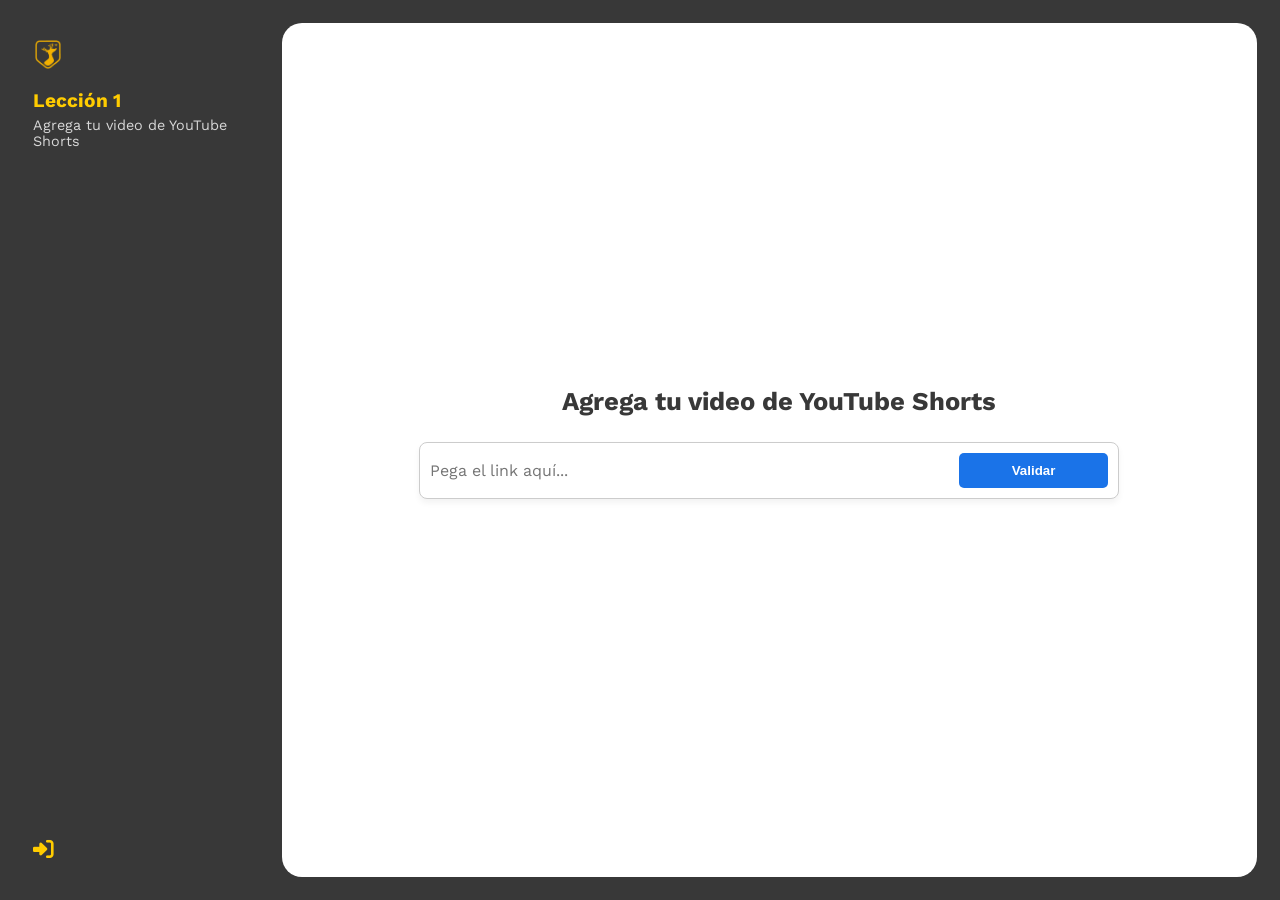
<file: index.html>
<!DOCTYPE html>
<html lang="es">
<head>
    <meta charset="UTF-8">
    <meta name="viewport" content="width=device-width, initial-scale=1.0">
    <title>Dashboard Base - Lección 1</title>
    
    <link rel="preconnect" href="https://fonts.googleapis.com">
    <link rel="preconnect" href="https://fonts.gstatic.com" crossorigin>
    <link href="https://fonts.googleapis.com/css2?family=Work+Sans:wght@300;400;600&display=swap" rel="stylesheet">
    <link rel="stylesheet" href="https://cdnjs.cloudflare.com/ajax/libs/font-awesome/6.4.0/css/all.min.css">
    
    <link rel="stylesheet" href="globales/styles.css">
</head>
<body>

    <aside id="sidebar" class="sidebar">
        <!-- LOGO SUPERIOR -->
        <a href="#" class="toggle-btn" id="btn-logo" aria-label="Alternar menú">
            <img src="globales/logo.png" alt="Logo" class="logo-img">
        </a>

        <!-- CONTENIDO DEL SIDEBAR (Se oculta al colapsar) -->
        <div class="sidebar-content">
            
            <!-- ETAPA 1: INGRESO DE URL -->
            <div id="seccion-entrada">
                <h2 class="sidebar-title">Lección 1</h2>
                <p class="sidebar-subtitle">Agrega tu video de YouTube Shorts</p>
                
            </div>

            <!-- ETAPA 2: CONTROLES / ACORDEONES (Ocultos al inicio) -->
            <div id="seccion-controles" style="display: none;">
                <h2 class="sidebar-title">Personaliza el Video</h2>

                <!-- Acordeón 1: Bordes -->
                <details open class="control-group">
                    <summary class="control-label">Bordes Redondeados</summary>
                    <div class="btn-row">
                        <button class="control-btn" onclick="setBorde('5px')">Chico</button>
                        <button class="control-btn" onclick="setBorde('15px')">Medio</button>
                        <button class="control-btn" onclick="setBorde('35px')">Grande</button>
                    </div>
                    <div class="live-code-box">
                        <div class="code-block"><span class="css-prop">border-radius</span>: <span class="css-val" id="code-borde">0px</span>;</div>
                    </div>
                </details>

                <!-- Acordeón 2: Tamaño -->
                <details open class="control-group">
                    <summary class="control-label">Tamaño del Video</summary>
                    <div class="btn-row">
                        <button class="control-btn" onclick="setScale(0.4)">Chico</button>
                        <button class="control-btn" onclick="setScale(0.6)">Medio</button>
                        <button class="control-btn" onclick="setScale(0.8)">Grande</button>
                    </div>
                    <div class="live-code-box">
                        <div class="code-block"><span class="css-prop">transform</span>: scale(<span class="css-val" id="code-scale">1.0</span>);</div>
                    </div>
                </details>

                <!-- Acordeón 3: Alineación -->
                <details open class="control-group">
                    <summary class="control-label">Alineación del Video</summary>
                    <div class="grid-3x3">
                        <button class="control-btn" onclick="setAlign('flex-start', 'flex-start')">↖</button>
                        <button class="control-btn" onclick="setAlign('center', 'flex-start')">↑</button>
                        <button class="control-btn" onclick="setAlign('flex-end', 'flex-start')">↗</button>
                        <button class="control-btn" onclick="setAlign('flex-start', 'center')">←</button>
                        <button class="control-btn" onclick="setAlign('center', 'center')">·</button>
                        <button class="control-btn" onclick="setAlign('flex-end', 'center')">→</button>
                        <button class="control-btn" onclick="setAlign('flex-start', 'flex-end')">↙</button>
                        <button class="control-btn" onclick="setAlign('center', 'flex-end')">↓</button>
                        <button class="control-btn" onclick="setAlign('flex-end', 'flex-end')">↘</button>
                    </div>
                    <div class="live-code-box">
                        <div class="code-block"><span class="css-prop">justify-content</span>: <span class="css-val" id="code-align-x">center</span>;
<span class="css-prop">align-items</span>: <span class="css-val" id="code-align-y">center</span>;</div>
                    </div>
                </details>

                <!-- Botón de Finalizar -->
                <button class="btn-primary" id="btn-finalizar" style="width: 100%; margin-top: 10px;">Finalizar Lección</button>
            </div>
        </div>

        <!-- ÍCONO INFERIOR (Flecha de salida) -->
        <a href="#" class="toggle-btn btn-bottom" id="btn-flecha" aria-label="Alternar menú">
            <i class="fa-solid fa-right-to-bracket"></i>
        </a>
    </aside>

    <main class="main-content">
        <div class="content-box">


            <div class="etapa-container" id="workspace-inicial">
                <p class="sidebar-list">Agrega tu video de YouTube Shorts</p>

                <div class="input-wrapper" style="margin-top: 20px; margin-bottom: 20px;">
                    
                    <input type="text" id="yt-url" placeholder="Pega el link aquí..."><button class="btn-primary" id="btn-validar" style="width: 22%;">Validar</button>
                </div>
                
                
            </div>


            
            <!-- Aquí cargará el video, con tu fondo gris claro para ver alineaciones -->
            <div class="video-wrapper" id="video-container" style="display: none;">
                <!-- El iframe va aquí -->
            </div>
        </div>
    </main>

    <!-- MODAL 1: ÉXITO (Paso intermedio) -->
    <div class="modal-overlay" id="modal-success" style="display: none;">
        <div class="modal-content">
            <h2>¡Excelente!</h2>
            <p>Has agregado tu video correctamente. Para incrustarlo en una página web real, se utiliza la etiqueta <code>&lt;iframe&gt;</code>.</p>
            <div class="code-block" style="margin-bottom: 20px;">
                <span class="tag">&lt;iframe</span> <span class="attr">src</span>=<span class="val">"URL_DEL_VIDEO"</span><span class="tag">&gt;&lt;/iframe&gt;</span>
            </div>
            <button class="btn-primary btn-modal" onclick="cerrarModal('modal-success')">Entendido</button>
        </div>
    </div>

    <!-- MODAL 2: RESUMEN FINAL -->
    <div class="modal-overlay" id="modal-final" style="display: none;">
        <div class="modal-content" style="max-width: 600px;">
            <h2>Resumen de la Lección</h2>
            <p>¡Buen trabajo! Ajustaste las propiedades de tu video. Así se vería tu código CSS final:</p>
            <div class="code-block" style="margin-bottom: 20px;" id="codigo-final-texto">
                /* CSS Final se inyecta aquí con JS */
            </div>
            <button class="btn-primary btn-modal" onclick="location.reload()">Terminar y Reiniciar</button>
        </div>
    </div>

    <script src="globales/scripts.js"></script>
</body>
</html>
</file>
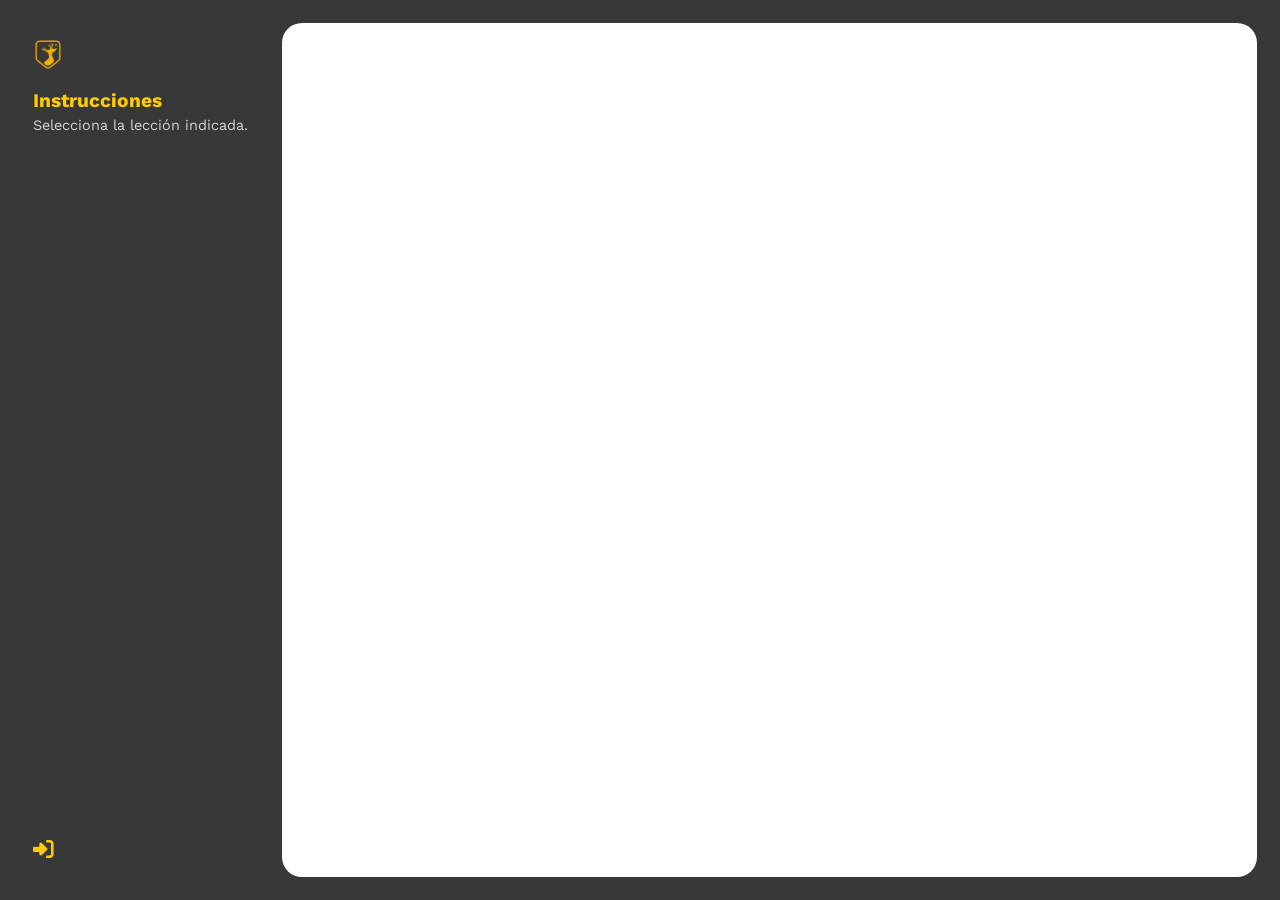
<file: template.html>
<!DOCTYPE html>
<html lang="es">
<head>
    <meta charset="UTF-8">
    <meta name="viewport" content="width=device-width, initial-scale=1.0">
    <title>Plantilla Base - Dashboard Educativo</title>
    
    <link rel="preconnect" href="https://fonts.googleapis.com">
    <link rel="preconnect" href="https://fonts.gstatic.com" crossorigin>
    <link href="https://fonts.googleapis.com/css2?family=Work+Sans:wght@300;400;600&display=swap" rel="stylesheet">
    <link rel="stylesheet" href="https://cdnjs.cloudflare.com/ajax/libs/font-awesome/6.4.0/css/all.min.css">
    
    <link rel="stylesheet" href="globales/styles.css">
</head>
<body>

    <aside id="sidebar" class="sidebar">
        <!-- LOGO SUPERIOR -->
        <a href="#" class="toggle-btn" id="btn-logo" aria-label="Alternar menú">
            <img src="globales/logo.png" alt="Logo" class="logo-img">
        </a>

        <!-- CONTENIDO DEL SIDEBAR (Se oculta al colapsar) -->
        <div class="sidebar-content">
            
            <!-- TEXTO DE INSTRUCCIONES BASE -->
            <div id="seccion-instrucciones">
                <h2 class="sidebar-title">Instrucciones</h2>
                <p class="sidebar-subtitle">Selecciona la lección indicada.</p>
            </div>

            <!-- Aquí podrás agregar más controles, listas o textos según la lección -->

        </div>

        <!-- ÍCONO INFERIOR (Flecha de salida) -->
        <a href="#" class="toggle-btn btn-bottom" id="btn-flecha" aria-label="Alternar menú">
            <i class="fa-solid fa-right-to-bracket"></i>
        </a>
    </aside>

    <main class="main-content">
        <div class="content-box">
            <!-- Aquí insertarás el contenido principal (videos, texto, juegos, etc.) -->
        </div>
    </main>

    <script src="globales/scripts.js"></script>
</body>
</html>
</file>
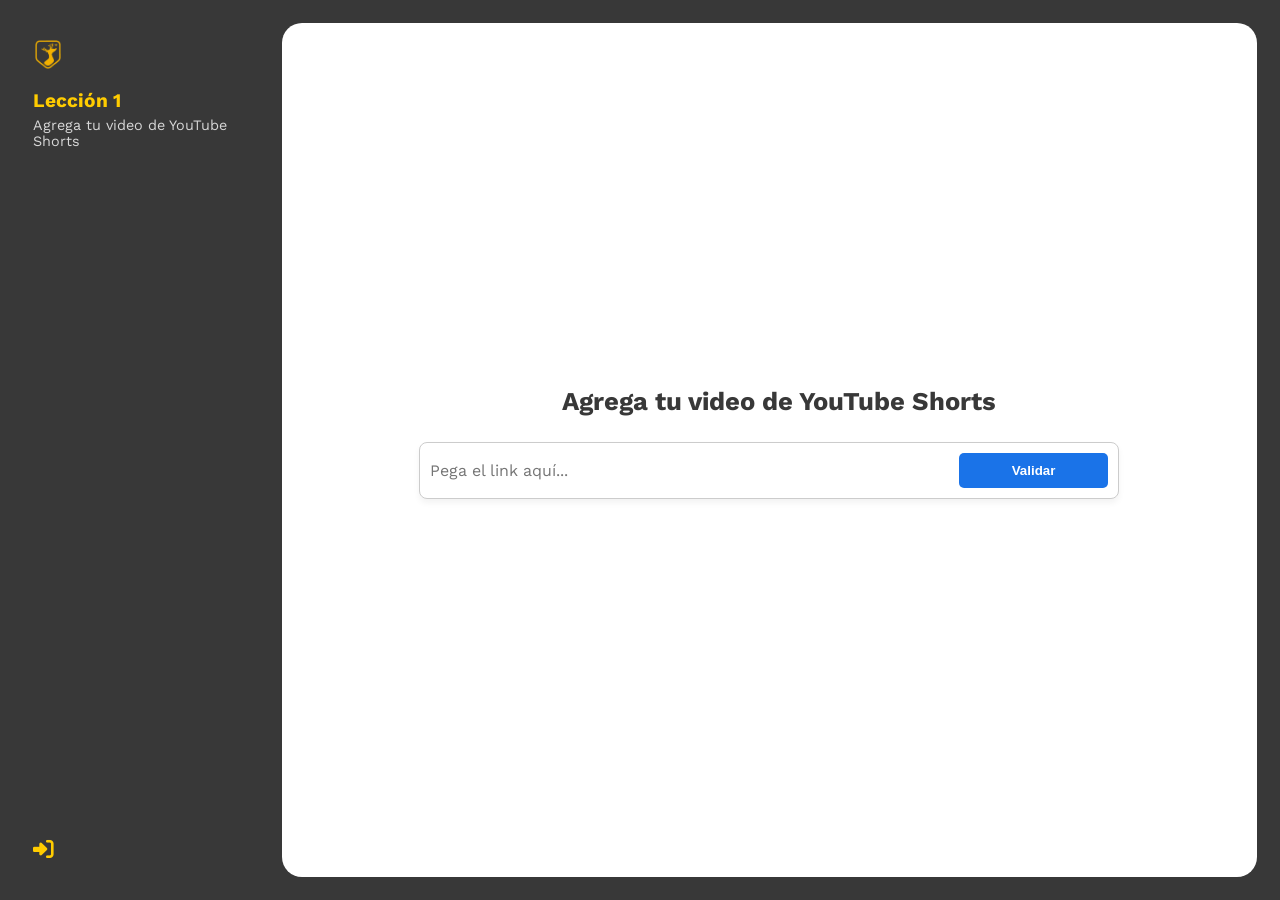
<file: examen/leccion3.html>
<!DOCTYPE html>
<html lang="es">
<head>
    <meta charset="UTF-8">
    <meta name="viewport" content="width=device-width, initial-scale=1.0">
    <title>Dashboard Base - Lección 1</title>
    
    <link rel="preconnect" href="https://fonts.googleapis.com">
    <link rel="preconnect" href="https://fonts.gstatic.com" crossorigin>
    <link href="https://fonts.googleapis.com/css2?family=Work+Sans:wght@300;400;600&display=swap" rel="stylesheet">
    <link rel="stylesheet" href="https://cdnjs.cloudflare.com/ajax/libs/font-awesome/6.4.0/css/all.min.css">
    
    <link rel="stylesheet" href="../globales/styles.css">
</head>
<body>

    <aside id="sidebar" class="sidebar">
        <!-- LOGO SUPERIOR -->
        <a href="#" class="toggle-btn" id="btn-logo" aria-label="Alternar menú">
            <img src="../globales/logo.png" alt="Logo" class="logo-img">
        </a>

        <!-- CONTENIDO DEL SIDEBAR (Se oculta al colapsar) -->
        <div class="sidebar-content">
            
            <!-- ETAPA 1: INGRESO DE URL -->
            <div id="seccion-entrada">
                <h2 class="sidebar-title">Lección 1</h2>
                <p class="sidebar-subtitle">Agrega tu video de YouTube Shorts</p>
                
            </div>

            <!-- ETAPA 2: CONTROLES / ACORDEONES (Ocultos al inicio) -->
            <div id="seccion-controles" style="display: none;">
                <h2 class="sidebar-title">Personaliza el Video</h2>

                <!-- Acordeón 1: Bordes -->
                <details open class="control-group">
                    <summary class="control-label">Bordes Redondeados</summary>
                    <div class="btn-row">
                        <button class="control-btn" onclick="setBorde('5px')">Chico</button>
                        <button class="control-btn" onclick="setBorde('15px')">Medio</button>
                        <button class="control-btn" onclick="setBorde('35px')">Grande</button>
                    </div>
                    <div class="live-code-box">
                        <div class="code-block"><span class="css-prop">border-radius</span>: <span class="css-val" id="code-borde">0px</span>;</div>
                    </div>
                </details>

                <!-- Acordeón 2: Tamaño -->
                <details open class="control-group">
                    <summary class="control-label">Tamaño del Video</summary>
                    <div class="btn-row">
                        <button class="control-btn" onclick="setScale(0.4)">Chico</button>
                        <button class="control-btn" onclick="setScale(0.6)">Medio</button>
                        <button class="control-btn" onclick="setScale(0.8)">Grande</button>
                    </div>
                    <div class="live-code-box">
                        <div class="code-block"><span class="css-prop">transform</span>: scale(<span class="css-val" id="code-scale">1.0</span>);</div>
                    </div>
                </details>

                <!-- Acordeón 3: Alineación -->
                <details open class="control-group">
                    <summary class="control-label">Alineación del Video</summary>
                    <div class="grid-3x3">
                        <button class="control-btn" onclick="setAlign('flex-start', 'flex-start')">↖</button>
                        <button class="control-btn" onclick="setAlign('center', 'flex-start')">↑</button>
                        <button class="control-btn" onclick="setAlign('flex-end', 'flex-start')">↗</button>
                        <button class="control-btn" onclick="setAlign('flex-start', 'center')">←</button>
                        <button class="control-btn" onclick="setAlign('center', 'center')">·</button>
                        <button class="control-btn" onclick="setAlign('flex-end', 'center')">→</button>
                        <button class="control-btn" onclick="setAlign('flex-start', 'flex-end')">↙</button>
                        <button class="control-btn" onclick="setAlign('center', 'flex-end')">↓</button>
                        <button class="control-btn" onclick="setAlign('flex-end', 'flex-end')">↘</button>
                    </div>
                    <div class="live-code-box">
                        <div class="code-block"><span class="css-prop">justify-content</span>: <span class="css-val" id="code-align-x">center</span>;
<span class="css-prop">align-items</span>: <span class="css-val" id="code-align-y">center</span>;</div>
                    </div>
                </details>

                <!-- Botón de Finalizar -->
                <button class="btn-primary" id="btn-finalizar" style="width: 100%; margin-top: 10px;">Finalizar Lección</button>
            </div>
        </div>

        <!-- ÍCONO INFERIOR (Flecha de salida) -->
        <a href="#" class="toggle-btn btn-bottom" id="btn-flecha" aria-label="Alternar menú">
            <i class="fa-solid fa-right-to-bracket"></i>
        </a>
    </aside>

    <main class="main-content">
        <div class="content-box">


            <div class="etapa-container" id="workspace-inicial">
                <p class="sidebar-list">Agrega tu video de YouTube Shorts</p>

                <div class="input-wrapper" style="margin-top: 20px; margin-bottom: 20px;">
                    
                    <input type="text" id="yt-url" placeholder="Pega el link aquí..."><button class="btn-primary" id="btn-validar" style="width: 22%;">Validar</button>
                </div>
                
                
            </div>


            
            <!-- Aquí cargará el video, con tu fondo gris claro para ver alineaciones -->
            <div class="video-wrapper" id="video-container" style="display: none;">
                <!-- El iframe va aquí -->
            </div>
        </div>
    </main>

    <!-- MODAL 1: ÉXITO (Paso intermedio) -->
    <div class="modal-overlay" id="modal-success" style="display: none;">
        <div class="modal-content">
            <h2>¡Excelente!</h2>
            <p>Has agregado tu video correctamente. Para incrustarlo en una página web real, se utiliza la etiqueta <code>&lt;iframe&gt;</code>.</p>
            <div class="code-block" style="margin-bottom: 20px;">
                <span class="tag">&lt;iframe</span> <span class="attr">src</span>=<span class="val">"URL_DEL_VIDEO"</span><span class="tag">&gt;&lt;/iframe&gt;</span>
            </div>
            <button class="btn-primary btn-modal" onclick="cerrarModal('modal-success')">Entendido</button>
        </div>
    </div>

    <!-- MODAL 2: RESUMEN FINAL -->
    <div class="modal-overlay" id="modal-final" style="display: none;">
        <div class="modal-content" style="max-width: 600px;">
            <h2>Resumen de la Lección</h2>
            <p>¡Buen trabajo! Ajustaste las propiedades de tu video. Así se vería tu código CSS final:</p>
            <div class="code-block" style="margin-bottom: 20px;" id="codigo-final-texto">
                /* CSS Final se inyecta aquí con JS */
            </div>
            <button class="btn-primary btn-modal" onclick="location.reload()">Terminar y Reiniciar</button>
        </div>
    </div>

    <script src="../globales/scripts.js"></script>
</body>
</html>
</file>
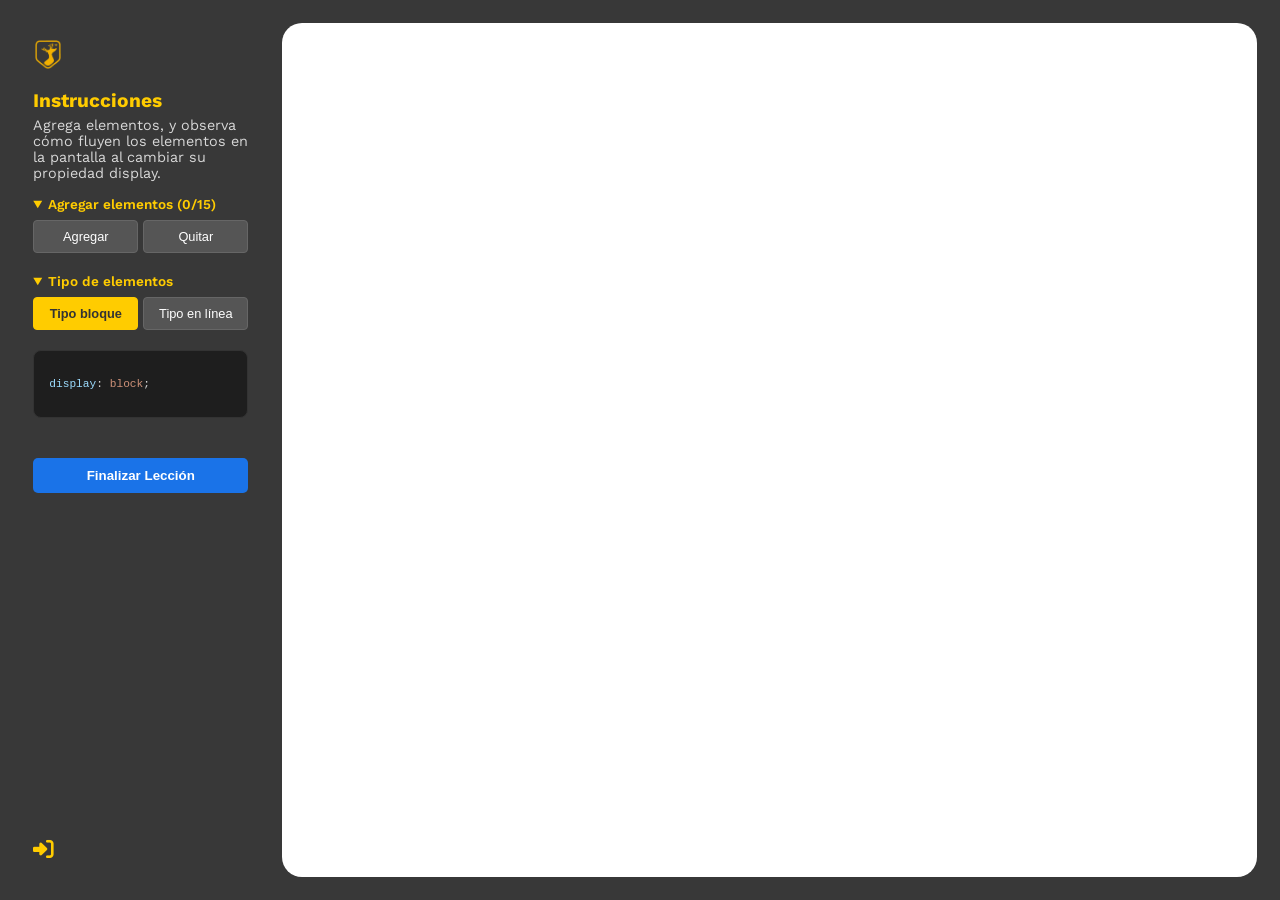
<file: lecciones/leccion1.html>
<!DOCTYPE html>
<html lang="es">
<head>
    <meta charset="UTF-8">
    <meta name="viewport" content="width=device-width, initial-scale=1.0">
    <title>Dashboard Base - Lección Display</title>
    
    <link rel="preconnect" href="https://fonts.googleapis.com">
    <link rel="preconnect" href="https://fonts.gstatic.com" crossorigin>
    <link href="https://fonts.googleapis.com/css2?family=Work+Sans:wght@300;400;600&display=swap" rel="stylesheet">
    <link rel="stylesheet" href="https://cdnjs.cloudflare.com/ajax/libs/font-awesome/6.4.0/css/all.min.css">
    
    <!-- Hoja de estilos global -->
    <link rel="stylesheet" href="../globales/styles.css">

    <style>
        /* CSS ESPECÍFICO DE LA LECCIÓN */
        #workspace-leccion {
            width: 100%;
            height: 100%;
            padding: 15px;
            box-sizing: border-box;
            overflow-y: auto;
            overflow-x: hidden;
            /* Se evita Flex/Grid intencionalmente para la lección */
            display: block; 
        }

        .elemento-dinamico {
            background-color: #cccccc;
            color: #000000;
            height: 80px;
            /* Margen de 5px perimetral = 10px de separación real entre hermanos */
            margin: 5px; 
            box-sizing: border-box;
            border-radius: 6px;
            font-size: 0.9rem;
            font-weight: 600;
            /* Centrado interno básico del texto */
            display: block; 
            text-align: center;
            line-height: 80px;
            white-space: nowrap;
            overflow: hidden;
            text-overflow: ellipsis;
            transition: all 0.3s ease;
        }

        /* Cuando se aplique inline-block desde JS, sobreescribirá el display base */
    </style>
</head>
<body>
    <aside id="sidebar" class="sidebar">
        <!-- LOGO SUPERIOR -->
        <a href="#" class="toggle-btn" id="btn-logo" aria-label="Alternar menú">
            <img src="../globales/logo.png" alt="Logo" class="logo-img">
        </a>

        <!-- CONTENIDO DEL SIDEBAR -->
        <div class="sidebar-content">
            
            <div id="seccion-instrucciones">
                <h2 class="sidebar-title">Instrucciones</h2>
                <p class="sidebar-subtitle">
                    Agrega elementos, y observa cómo fluyen los elementos en la pantalla al cambiar su propiedad display.
                </p>
            </div>

            <div id="seccion-controles">
                <!-- Acordeón 1: Agregar elementos -->
                <details open class="control-group">
                    <summary class="control-label">Agregar elementos (<span id="contador-elementos">0</span>/15)</summary>
                    <div class="btn-row">
                        <button class="control-btn" id="btn-agregar" onclick="agregarElemento()">Agregar</button>
                        <button class="control-btn" id="btn-quitar" onclick="quitarElemento()">Quitar</button>
                    </div>
                </details>

                <!-- Acordeón 2: Tipo de elementos -->
                <details open class="control-group">
                    <summary class="control-label">Tipo de elementos</summary>
                    <div class="btn-row">
                        <!-- El botón "Tipo bloque" arranca activo por defecto -->
                        <button class="control-btn active-btn" id="btn-block" onclick="cambiarDisplay('block')">Tipo bloque</button>
                        <button class="control-btn" id="btn-inline" onclick="cambiarDisplay('inline-block')">Tipo en línea</button>
                    </div>
                    <div class="live-code-box">
                        <div class="code-block">
<span class="css-prop">display</span>: <span class="css-val" id="codigo-display">block</span>;
                        </div>
                    </div>
                </details>

                <!-- Botón de Finalizar -->
                <button class="btn-primary" id="btn-finalizar" style="width: 100%; margin-top: 20px;" onclick="finalizarLeccion()">Finalizar Lección</button>
            </div>
        </div>

        <!-- ÍCONO INFERIOR -->
        <a href="#" class="toggle-btn btn-bottom" id="btn-flecha" aria-label="Alternar menú">
            <i class="fa-solid fa-right-to-bracket"></i>
        </a>
    </aside>

    <main class="main-content">
        <div class="content-box">
            <!-- Área de Trabajo Principal Vacía -->
            <div id="workspace-leccion">
                <!-- Los divs generados dinámicamente aparecerán aquí -->
            </div>
        </div>
    </main>

    <!-- MODAL FINAL -->
    <div class="modal-overlay" id="modal-final" style="display: none;">
        <div class="modal-content" style="max-width: 500px;">
            <h2>¡Lección Completada!</h2>
            <p id="texto-resumen">Generaste X elementos organizados como tipo Y.</p>
            <div class="code-block" style="margin-bottom: 20px; text-align: left;">
<span class="css-prop">display</span>: <span class="css-val" id="codigo-modal-final">block</span>;
            </div>
            <button class="btn-primary btn-modal" onclick="cerrarYRedirigir()">Volver al Inicio</button>
        </div>
    </div>

    <!-- Scripts Globales -->
    <script src="../globales/scripts.js"></script>

    <!-- SCRIPT ESPECÍFICO DE LA LECCIÓN -->
    <script>
        // Variables de Estado
        let conteoElementos = 0;
        const MAX_ELEMENTOS = 15;
        let tipoDisplayActual = 'block';

        // Elementos del DOM
        const workspace = document.getElementById('workspace-leccion');
        const contadorTxt = document.getElementById('contador-elementos');
        const codigoDisplay = document.getElementById('codigo-display');
        
        // Contenidos aleatorios requeridos
        const contenidosPermitidos = [
            'Imagen &lt;img&gt;',
            'Video &lt;iframe&gt;',
            'Texto &lt;p&gt;',
            'Párrafo &lt;p&gt;',
            'Titular &lt;h1&gt;',
            'Subtítulo &lt;h3&gt;'
        ];

        // Función para obtener un número aleatorio en un rango
        function obtenerAleatorio(min, max) {
            return Math.floor(Math.random() * (max - min + 1)) + min;
        }

        // Agregar elemento al workspace
        function agregarElemento() {
            if (conteoElementos >= MAX_ELEMENTOS) return;

            const div = document.createElement('div');
            div.classList.add('elemento-dinamico');
            
            // Asignar ancho aleatorio entre 25% y 40%
            // Se resta 10px en el calc() para compensar el margin: 5px perimetral y evitar scroll horizontal
            const anchoAleatorio = obtenerAleatorio(25, 40);
            div.style.width = `calc(${anchoAleatorio}% - 10px)`;
            
            // Asignar display actual
            div.style.display = tipoDisplayActual;

            // Asignar contenido aleatorio
            const contenidoAleatorio = contenidosPermitidos[obtenerAleatorio(0, contenidosPermitidos.length - 1)];
            div.innerHTML = contenidoAleatorio;

            workspace.appendChild(div);
            
            conteoElementos++;
            actualizarContador();
        }

        // Quitar el último elemento del workspace
        function quitarElemento() {
            if (conteoElementos <= 0) return;
            
            workspace.removeChild(workspace.lastElementChild);
            conteoElementos--;
            actualizarContador();
        }

        // Actualizar UI del contador
        function actualizarContador() {
            contadorTxt.innerText = conteoElementos;
        }

        // Cambiar entre bloque y en línea
        function cambiarDisplay(tipo) {
            tipoDisplayActual = tipo;
            
            // Actualizar interfaz de botones
            document.getElementById('btn-block').classList.remove('active-btn');
            document.getElementById('btn-inline').classList.remove('active-btn');
            
            if (tipo === 'block') {
                document.getElementById('btn-block').classList.add('active-btn');
            } else {
                document.getElementById('btn-inline').classList.add('active-btn');
            }

            // Actualizar fragmento de código dinámico
            codigoDisplay.innerText = tipo;

            // Aplicar el nuevo display a todos los divs existentes
            const divs = document.querySelectorAll('.elemento-dinamico');
            divs.forEach(div => {
                div.style.display = tipo;
            });
        }

        // Finalizar y mostrar Modal
        function finalizarLeccion() {
            const modal = document.getElementById('modal-final');
            const textoResumen = document.getElementById('texto-resumen');
            const codigoModal = document.getElementById('codigo-modal-final');

            const nombreTipo = tipoDisplayActual === 'block' ? 'tipo bloque' : 'tipo en línea';
            
            textoResumen.innerText = `Generaste ${conteoElementos} elementos organizados como ${nombreTipo}.`;
            codigoModal.innerText = tipoDisplayActual;

            modal.style.display = 'flex';
        }

        // Acción al cerrar el modal
        function cerrarYRedirigir() {
            // Redirigir a index.html en la raíz
            window.location.href = '../index.html';
        }
    </script>
</body>
</html>
</file>
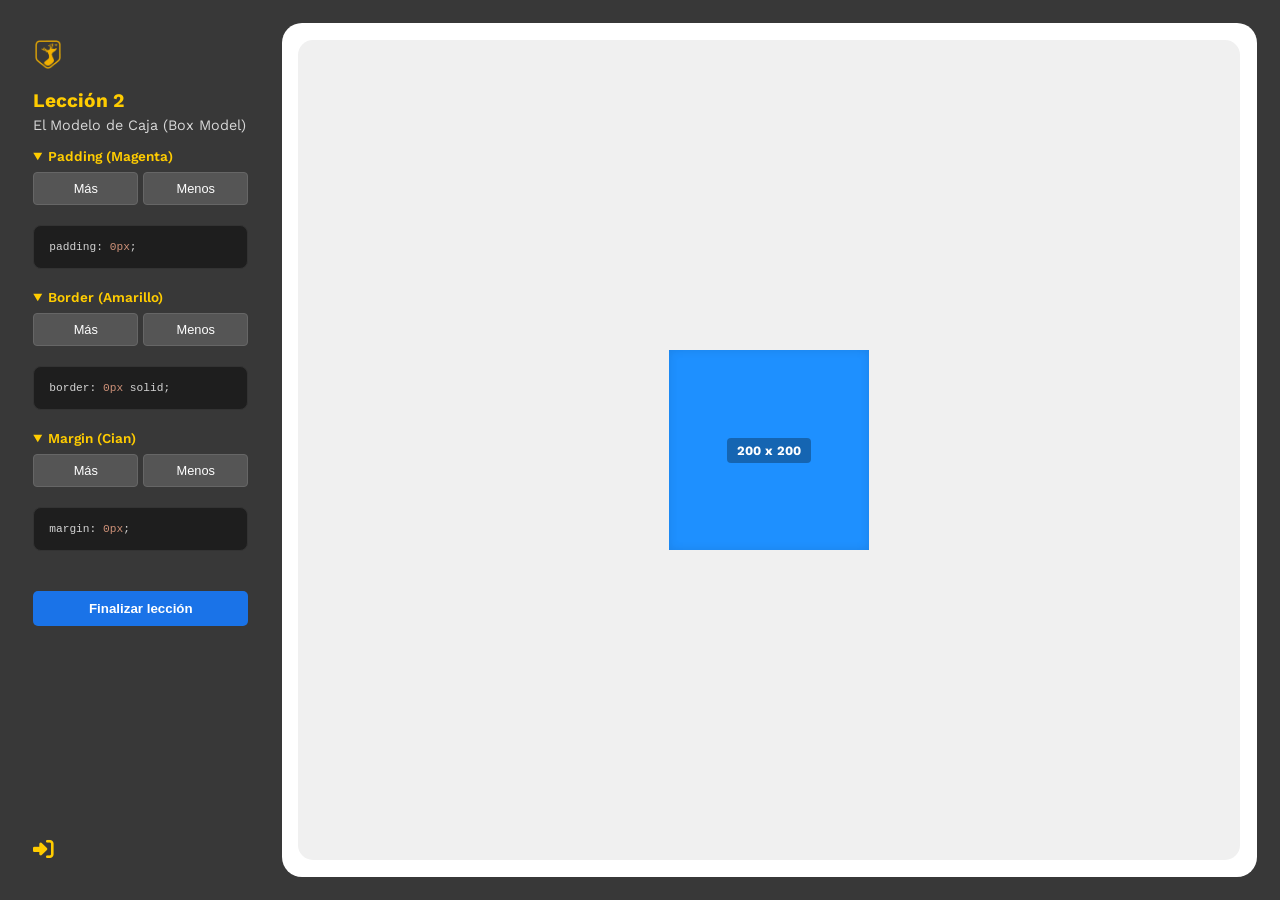
<file: lecciones/leccion2.html>
<!DOCTYPE html>
<html lang="es">
<head>
    <meta charset="UTF-8">
    <meta name="viewport" content="width=device-width, initial-scale=1.0">
    <title>Lección 2 - Box Model</title>
    
    <link rel="preconnect" href="https://fonts.googleapis.com">
    <link rel="preconnect" href="https://fonts.gstatic.com" crossorigin>
    <link href="https://fonts.googleapis.com/css2?family=Work+Sans:wght@300;400;600&display=swap" rel="stylesheet">
    <link rel="stylesheet" href="https://cdnjs.cloudflare.com/ajax/libs/font-awesome/6.4.0/css/all.min.css">
    
    <!-- Estilos globales del sistema -->
    <link rel="stylesheet" href="../globales/styles.css">
</head>
<body>
    <aside id="sidebar" class="sidebar">
        <a href="#" class="toggle-btn" id="btn-logo">
            <img src="../globales/logo.png" alt="Logo" class="logo-img">
        </a>
        
        <div class="sidebar-content">
            <div id="seccion-instrucciones">
                <h2 class="sidebar-title">Lección 2</h2>
                <p class="sidebar-subtitle">El Modelo de Caja (Box Model)</p>
            </div>

            <!-- Acordeón: Padding -->
            <details open class="control-group">
                <summary class="control-label">Padding (Magenta)</summary>
                <div class="btn-row">
                    <button class="control-btn" onclick="updateValue('padding', 1)">Más</button>
                    <button class="control-btn" onclick="updateValue('padding', -1)">Menos</button>
                </div>
                <div class="live-code-box">
                    <div class="code-block">padding: <span class="css-val" id="code-padding">0px</span>;</div>
                </div>
            </details>

            <!-- Acordeón: Border -->
            <details open class="control-group">
                <summary class="control-label">Border (Amarillo)</summary>
                <div class="btn-row">
                    <button class="control-btn" onclick="updateValue('border', 1)">Más</button>
                    <button class="control-btn" onclick="updateValue('border', -1)">Menos</button>
                </div>
                <div class="live-code-box">
                    <div class="code-block">border: <span class="css-val" id="code-border">0px</span> solid;</div>
                </div>
            </details>

            <!-- Acordeón: Margin -->
            <details open class="control-group">
                <summary class="control-label">Margin (Cian)</summary>
                <div class="btn-row">
                    <button class="control-btn" onclick="updateValue('margin', 1)">Más</button>
                    <button class="control-btn" onclick="updateValue('margin', -1)">Menos</button>
                </div>
                <div class="live-code-box">
                    <div class="code-block">margin: <span class="css-val" id="code-margin">0px</span>;</div>
                </div>
            </details>

            <!-- Botón Finalizar -->
            <button class="btn-primary" id="btn-finalizar-leccion" style="width: 100%; margin-top: 20px;">
                Finalizar lección
            </button>
        </div>

        <a href="../index.html" class="toggle-btn btn-bottom" id="btn-flecha">
            <i class="fa-solid fa-right-to-bracket"></i>
        </a>
    </aside>

    <main class="main-content">
        <div class="content-box">
            <div class="canvas-container">
                <!-- Representación visual del Box Model -->
                <div id="visual-margin" class="box-layer margin-layer">
                    <div id="visual-border" class="box-layer border-layer">
                        <div id="visual-padding" class="box-layer padding-layer">
                            <div id="main-element">
                                <span id="label-size">200 x 200</span>
                            </div>
                        </div>
                    </div>
                </div>
            </div>
        </div>
    </main>

    <!-- Modal de Finalización -->
    <div class="modal-overlay" id="modal-final" style="display: none;">
        <div class="modal-content">
            <h2>¡Lección Completada!</h2>
            <p id="feedback-text"></p>
            <div class="code-block" style="background: #000; color: #fff;">
                <pre id="final-code-display"></pre>
            </div>
            <button class="btn-primary btn-modal" onclick="window.location.href='../index.html'">Regresar al inicio</button>
        </div>
    </div>

    <style>
        /* Estilos específicos Lección 2 */
        .canvas-container {
            width: 100%;
            height: 100%;
            display: flex;
            justify-content: center;
            align-items: center;
            background-color: #f0f0f0;
            border-radius: 15px;
        }

        .box-layer {
            display: flex;
            justify-content: center;
            align-items: center;
            transition: all 0.2s ease;
        }

        /* Colores inspirados en DevTools y CMY */
        .margin-layer { background-color: #00ffff; } /* Cyan */
        .border-layer { background-color: #ffff00; } /* Yellow */
        .padding-layer { background-color: #ff00ff; } /* Magenta */

        #main-element {
            width: 200px;
            height: 200px;
            display: flex;
            justify-content: center;
            align-items: center;
            color: white;
            font-weight: bold;
            box-shadow: inset 0 0 10px rgba(0,0,0,0.1);
        }

        #label-size {
            background: rgba(0,0,0,0.3);
            padding: 5px 10px;
            border-radius: 4px;
            font-size: 0.8rem;
        }

        pre {
            margin: 0;
            font-family: 'Courier New', monospace;
            font-size: 0.9rem;
        }
    </style>

    <script src="../globales/scripts.js"></script>
    <script>
    // Configuración inicial de la lección
    let config = {
        padding: 0,
        margin: 0,
        border: 0
    };

    // Ajuste solicitado: Mínimo 0px, Máximo 20px
    const LIMITS = { min: 0, max: 20 };
    const COLORS = ['aqua', 'tomato', 'gold', 'violet', 'lime', 'coral', 'dodgerblue', 'orange'];

    document.addEventListener('DOMContentLoaded', () => {
        // 1. Color aleatorio inicial para el elemento principal[cite: 1]
        const randomColor = COLORS[Math.floor(Math.random() * COLORS.length)];
        const mainEl = document.getElementById('main-element');
        if(mainEl) mainEl.style.backgroundColor = randomColor;
        
        // 2. Evento para el botón finalizar en el aside[cite: 1]
        const btnFinalizar = document.getElementById('btn-finalizar-leccion');
        if(btnFinalizar) {
            btnFinalizar.addEventListener('click', showSummary);
        }
    });

    /**
     * Función principal de actualización
     * prop: 'padding', 'margin' o 'border'
     * change: 1 para sumar, -1 para restar
     */
    function updateValue(prop, change) {
        // Ajuste solicitado: incremento/decremento de 2px[cite: 1]
        let newValue = config[prop] + (change * 2);
        
        // Validación de límites (0px - 20px)[cite: 1]
        if (newValue >= LIMITS.min && newValue <= LIMITS.max) {
            config[prop] = newValue;
            renderStyles();
        }
    }

    /**
     * Aplica los cambios visuales y actualiza los bloques de código[cite: 1]
     */
    function renderStyles() {
        // Actualizar capas visuales estilo DevTools[cite: 1]
        const vMargin = document.getElementById('visual-margin');
        const vBorder = document.getElementById('visual-border');
        const vPadding = document.getElementById('visual-padding');

        if(vMargin) vMargin.style.padding = `${config.margin}px`;
        if(vBorder) vBorder.style.padding = `${config.border}px`;
        if(vPadding) vPadding.style.padding = `${config.padding}px`;

        // Actualizar valores numéricos en los acordeones del aside[cite: 1]
        const codePad = document.getElementById('code-padding');
        const codeMar = document.getElementById('code-margin');
        const codeBor = document.getElementById('code-border');

        if(codePad) codePad.innerText = `${config.padding}px`;
        if(codeMar) codeMar.innerText = `${config.margin}px`;
        if(codeBor) codeBor.innerText = `${config.border}px`;
    }

    /**
     * Genera la retroalimentación y muestra el modal con el código final[cite: 1]
     */
    function showSummary() {
        const color = document.getElementById('main-element').style.backgroundColor;
        
        // Texto descriptivo de los valores configurados[cite: 1]
        const feedback = `Agregaste:\nMargin: ${config.margin}px\nPadding: ${config.padding}px\nBorder: ${config.border}px`;
        
        // Estructura de código CSS final[cite: 1]
        const codeTemplate = `.div-inicial {
    margin: ${config.margin}px;
    padding: ${config.padding}px;
    border: ${config.border}px solid yellow;
    background-color: ${color};
}`;

        const feedbackText = document.getElementById('feedback-text');
        const codeDisplay = document.getElementById('final-code-display');
        const modal = document.getElementById('modal-final');

        if(feedbackText) feedbackText.innerText = feedback;
        if(codeDisplay) codeDisplay.innerText = codeTemplate;
        if(modal) modal.style.display = 'flex';
    }
</script>
</body>
</html>
</file>
<file: globales/styles.css>
/* ==========================================================================
   VARIABLES GLOBALES Y CONFIGURACIÓN
   ========================================================================== */
:root {
    --ancho-sidebar-expandido: 22vw; 
    --ancho-sidebar-colapsado: 7vw;

    --espacio-azul: clamp(34px, 3.64vw, 40px);
    --espacio-rosa: clamp(20px, 2.6vw, 36px);
    --espacio-amarillo: clamp(20px, 1.82vw, 35px);
    --espacio-verde: clamp(16px, 1.3vw, 25px);

    --color-fondo: #383838; 
    --color-sidebar: #383838; 
    --color-blanco: #ffffff;
    --color-acento: #ffcc00; 
}

* {
    margin: 0;
    padding: 0;
    box-sizing: border-box;
}

body {
    font-family: 'Work Sans', sans-serif;
    background-color: var(--color-fondo);
    display: flex;
    height: 100vh;
    overflow: hidden; 
    min-width: 1100px; 
}

/* ==========================================================================
   MENÚ LATERAL (SIDEBAR)
   ========================================================================== */
.sidebar {
    width: var(--ancho-sidebar-expandido); 
    background-color: var(--color-sidebar);
    height: 100vh;
    transition: width 0.4s ease; 
    display: flex;
    flex-direction: column;
    justify-content: space-between;
    
    /* Alineación rígida a la izquierda */
    align-items: flex-start; 

    /* Padding intacto: Superior/Inferior Azul, Laterales Rosa */
    padding: var(--espacio-azul) var(--espacio-rosa);
}

.sidebar.collapsed {
    width: var(--ancho-sidebar-colapsado);
}

/* Contenedor de los botones */
.toggle-btn {
    display: flex; 
    align-items: center;
    /* Eliminamos la caja de 55px y el centrado, ahora solo envuelve al elemento */
    text-decoration: none;
    cursor: pointer;
    color: var(--color-acento);
    transition: color 0.4s ease; /* Solo animamos el color por si acaso, nada de tamaños */
}

/* ==========================================================================
   TAMAÑOS ESTRICTOS: LOGO E ÍCONO A 1.3REM
   ========================================================================== */
.logo-img {
    width: 1.8rem; 
    height: 1.8rem; /* Para asegurar la proporción cuadrada respecto a la fuente */
    object-fit: contain; /* Evita que la imagen se deforme si no es un cuadrado perfecto */
    display: block;
    /* Cero animaciones de tamaño */
}

.btn-bottom i {
    font-size: 1.3rem; 
    /* Cero animaciones de tamaño */
}

/* ==========================================================================
   CONTENEDOR PRINCIPAL
   ========================================================================== */
.main-content {
    flex: 1; 
    height: 100vh;
    display: flex;
    transition: padding 0.4s ease;
    padding: var(--espacio-amarillo) var(--espacio-amarillo) var(--espacio-amarillo) 0;
}

.content-box {
    background-color: var(--color-blanco);
    width: 100%;
    height: 100%;
    border-radius: 20px;
    overflow-y: auto; 
    padding: var(--espacio-verde);
}

/* ==========================================================================
   ESTILOS LECCIÓN 1: SHORTS, MODAL Y PLAYGROUND
   ========================================================================== */

/* --- SIDEBAR TEXTOS Y ESTRUCTURA --- */
.sidebar-content {
    flex: 1;
    margin-top: 20px;
    width: 100%;
    overflow-y: auto;
    opacity: 1;
    transition: opacity 0.3s ease;
}

/* Ocultar textos si el menú se colapsa */
.sidebar.collapsed .sidebar-content {
    opacity: 0;
    pointer-events: none;
}

.sidebar-title {
    color: var(--color-acento);
    font-size: 1.2rem;
    margin-bottom: 5px;
}

.sidebar-subtitle {
    color: var(--color-blanco);
    font-size: 0.9rem;
    margin-bottom: 15px;
    opacity: 0.8;
}

.sidebar-list {
color: var(--color-fondo);
  font-size: 1.6rem;
  margin-left: 20px;
  line-height: 1.6;
  font-weight: 700;
}

/* --- ÁREA PRINCIPAL --- */
.etapa-container {
    width: 100%;
    height: 100%;
    display: flex;
    flex-direction: column;
    justify-content: center;
    align-items: center;
}

.main-title {
    color: var(--color-fondo);
    font-size: 2rem;
    margin-bottom: 20px;
}

/* --- EL INPUT --- */
.input-wrapper {
display: flex;
  align-items: center;
  background: #ffffff;
  border: 1px solid #ccc;
  border-radius: 8px;
  padding: 10px;
  width: 100%;
  max-width: 700px;
  box-shadow: 0 4px 6px rgba(0,0,0,0.05);
}

.svg-shorts-icon {
    width: 24px;
    height: 24px;
    margin: 0 15px;
    /* TÉCNICA MASK: Pinta el SVG del color que le digamos */
    background-color: #999999; /* GRIS POR DEFECTO */
    -webkit-mask-image: url('shorts.svg');
    mask-image: url('shorts.svg');
    -webkit-mask-size: contain;
    mask-size: contain;
    -webkit-mask-repeat: no-repeat;
    mask-repeat: no-repeat;
    -webkit-mask-position: center;
    mask-position: center;
    transition: background-color 0.3s ease;
}

/* JS le agregará esta clase cuando la URL sea correcta */
.svg-shorts-icon.valid {
    background-color: #ff0033; /* ROJO YOUTUBE */
}

.input-wrapper input {
    flex: 1;
    border: none;
    outline: none;
    font-size: 1rem;
    font-family: inherit;
    color: #333;
}

.btn-primary {
    background-color: #0056b3; /* Azul fuerte */
    color: #fff;
    border: none;
    padding: 10px 20px;
    border-radius: 5px;
    font-weight: 600;
    cursor: pointer;
    transition: background 0.3s;
}

.btn-primary:hover {
    background-color: #004494;
}

/* --- POPUP MODAL --- */
.modal-overlay {
    position: fixed;
    top: 0; left: 0; width: 100%; height: 100%;
    background: rgba(0, 0, 0, 0.75);
    backdrop-filter: blur(8px); /* Efecto cristal oscuro atrás */
    display: flex;
    justify-content: center;
    align-items: center;
    z-index: 9999;
}

.modal-content {
    background: #ffffff;
    padding: 30px;
    border-radius: 12px;
    width: 90%;
    max-width: 500px;
    text-align: center;
    box-shadow: 0 10px 30px rgba(0,0,0,0.5);
}

.modal-content h2 { color: #333; margin-bottom: 10px; }
.modal-content p { color: #555; margin-bottom: 20px; font-size: 0.95rem; line-height: 1.5; }
.btn-modal { width: 100%; margin-top: 15px; }

/* --- BLOQUES DE CÓDIGO (Estilo ChatGPT / Resaltado) --- */
.code-block {
    background-color: #1e1e1e;
    color: #d4d4d4;
    padding: 15px;
    border-radius: 8px;
    font-family: 'Courier New', Courier, monospace;
    font-size: 0.7rem;
    text-align: left;
    overflow-x: auto;
    border: 1px solid #333;
    white-space: pre-wrap; /* Para que baje de línea si es largo */
}

.code-block .tag { color: #569cd6; } /* Azul para etiquetas HTML */
.code-block .attr { color: #9cdcfe; } /* Celeste para atributos */
.code-block .val { color: #ce9178; } /* Naranja para valores */
.code-block .css-prop { color: #9cdcfe; } 
.code-block .css-val { color: #ce9178; }

/* --- PLAYGROUND (Controles) --- */
.control-group { margin-bottom: 20px; }
.control-label { color: var(--color-acento); font-size: 0.85rem; margin-bottom: 8px; font-weight: 600;}

.btn-row { display: flex; gap: 5px; }
.grid-3x3 { display: grid; grid-template-columns: repeat(3, 1fr); gap: 5px; max-width: 150px;}

.control-btn {
    background: #555;
    color: white;
    border: 1px solid #666;
    padding: 8px;
    border-radius: 4px;
    cursor: pointer;
    font-size: 0.8rem;
    flex: 1;
    transition: all 0.2s;
}

.control-btn:hover { background: #666; }
.control-btn.active-btn { background: var(--color-acento); color: #333; font-weight: bold; border-color: var(--color-acento); }

.video-wrapper {
    width: 100%; height: 100%;
    display: flex;
    justify-content: center;
    align-items: center;
    border-radius: 10px;
    transition: all 0.4s ease;
}

.video-wrapper iframe {
    transition: border-radius 0.4s ease, transform 0.4s ease;
}

.live-code-box { margin-top: 20px; }
.live-code-text { color: #fff; font-size: 0.8rem; margin-bottom: 5px; }

/* ==========================================================================
   CUADRÍCULA DE LECCIONES (GRID)
   ========================================================================== */
.grid-lecciones {
    display: grid;
    /* Grid responsivo: tarjetas de min 250px, máximo 1 fracción del espacio */
    grid-template-columns: repeat(auto-fit, minmax(280px, 1fr));
    gap: 40px 30px; /* Separación vertical y horizontal */
    padding: 20px;
    width: 100%;
}

.leccion-card {
    display: flex;
    flex-direction: column;
    align-items: flex-start;
}

/* Estilos base del botón gigante */
.btn-big {
    display: flex;
    justify-content: center;
    align-items: center;
    width: 100%;
    padding: 15px 20px;
    border-radius: 6px;
    font-size: 1.2rem;
    font-weight: 700;
    text-decoration: none;
    text-align: center;
    transition: transform 0.2s ease, opacity 0.3s ease, box-shadow 0.2s ease;
    border: none;
    cursor: pointer;
    margin-bottom: 12px;
}

/* Colores y Estados */
.btn-primary {
    background-color: #1a73e8; /* Azul */
    color: #ffffff;
}

.btn-primary:hover {
    background-color: #155db2;
    transform: translateY(-2px);
    box-shadow: 0 4px 10px rgba(26, 115, 232, 0.3);
}

.btn-danger {
    background-color: #dc3545; /* Rojo */
    color: #ffffff;
}

.btn-danger:hover {
    background-color: #c82333;
    transform: translateY(-2px);
    box-shadow: 0 4px 10px rgba(220, 53, 69, 0.3);
}

.btn-inactive {
    background-color: #e0e0e0; /* Gris */
    color: #9e9e9e;
    cursor: not-allowed;
    pointer-events: none; /* Desactiva el clic */
}

/* Texto descriptivo debajo del botón */
.leccion-desc {
    font-size: 0.85rem;
    color: #333333;
    line-height: 1.4;
    font-weight: 400;
}
</file>
